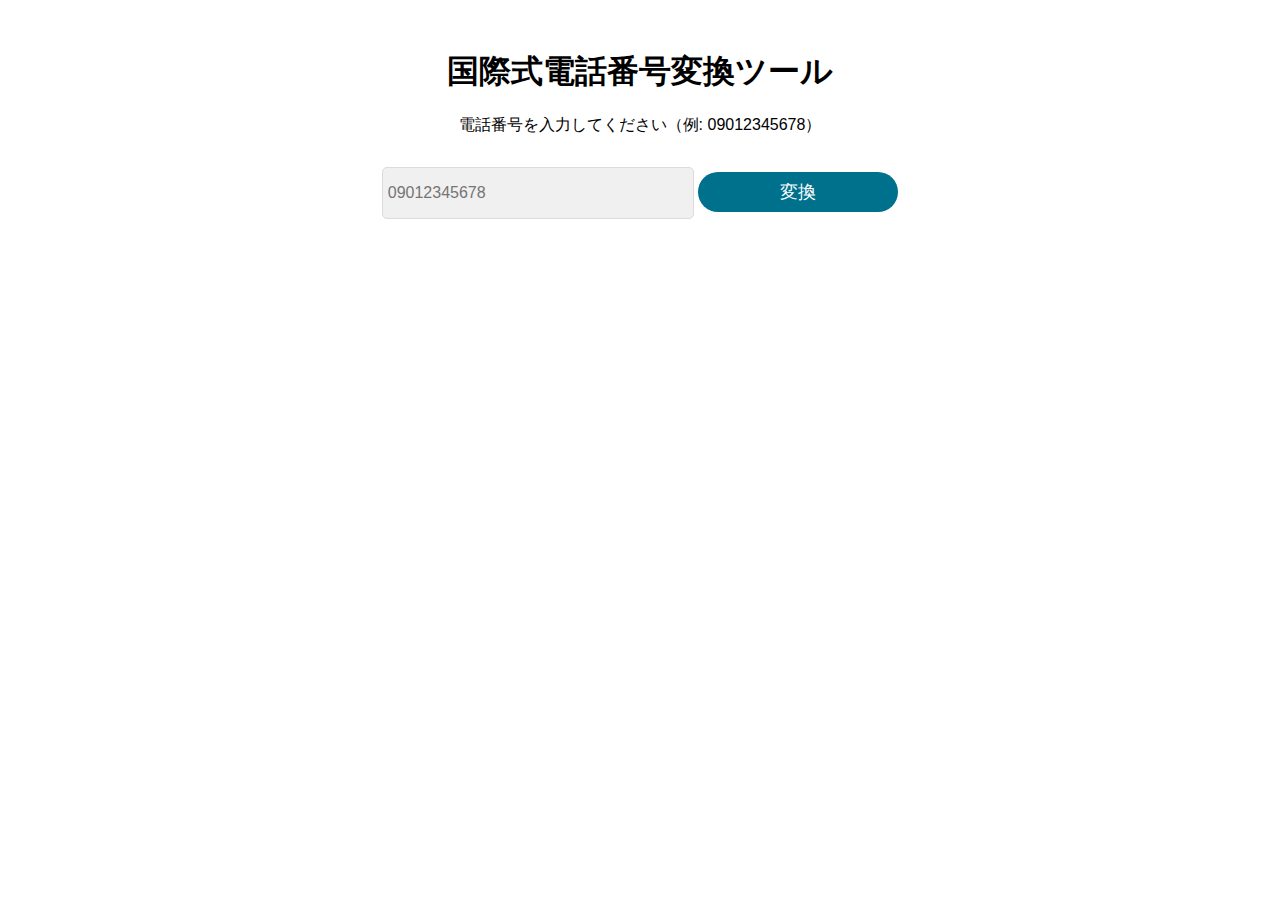
<file: index.html>
<!DOCTYPE html>
<html lang="ja">
<head>
    <meta charset="UTF-8">
    <meta name="viewport" content="width=device-width, initial-scale=1.0">
    <title>電話番号変換ツール</title>
    <style>
        body {
            text-align: center;
            font-family: Arial, sans-serif;
            margin: 50px;
        }
        input {
            height: 40px;
            width: 300px;
            font-size: 16px;
            border: 1px solid #dbdbdb;
            background-color: #f0f0f0;
            border-radius: 5px;
            padding: 5px;
        }
        button {
            height: 40px;
            width: 200px;
            font-size: 18px;
            color: white;
            background-color: #00718d;
            border: none;
            border-radius: 20px;
            margin-top: 20px;
            cursor: pointer;
        }
        button:hover {
            background-color: #005f73;
        }
        #result {
            margin-top: 20px;
            font-size: 18px;
            color: #00718d;
        }
    </style>
</head>
<body>
    <h1>国際式電話番号変換ツール</h1>
    <p>電話番号を入力してください（例: 09012345678）</p>
    <input type="text" id="phoneInput" placeholder="09012345678">
    <button onclick="convertPhoneNumber()">変換</button>
    <div id="result"></div>

    <script>
        function convertPhoneNumber() {
            let phoneNumber = document.getElementById("phoneInput").value.trim();
            let resultDiv = document.getElementById("result");
            
            // 全角を半角に変換
            phoneNumber = phoneNumber.replace(/[０-９＋]/g, function (s) {
                return String.fromCharCode(s.charCodeAt(0) - 0xfee0);
            });
            
            // ハイフン削除
            phoneNumber = phoneNumber.replace(/-/g, "");
            
            // 変換処理
            if (/^0\d{9,10}$/.test(phoneNumber)) {
                phoneNumber = "+81" + phoneNumber.slice(1);
                resultDiv.innerHTML = "変換後の番号: " + phoneNumber;
            } else {
                resultDiv.innerHTML = "<span style='color:red;'>正しい電話番号を入力してください。</span>";
            }
        }
    </script>
</body>
</html>
</file>
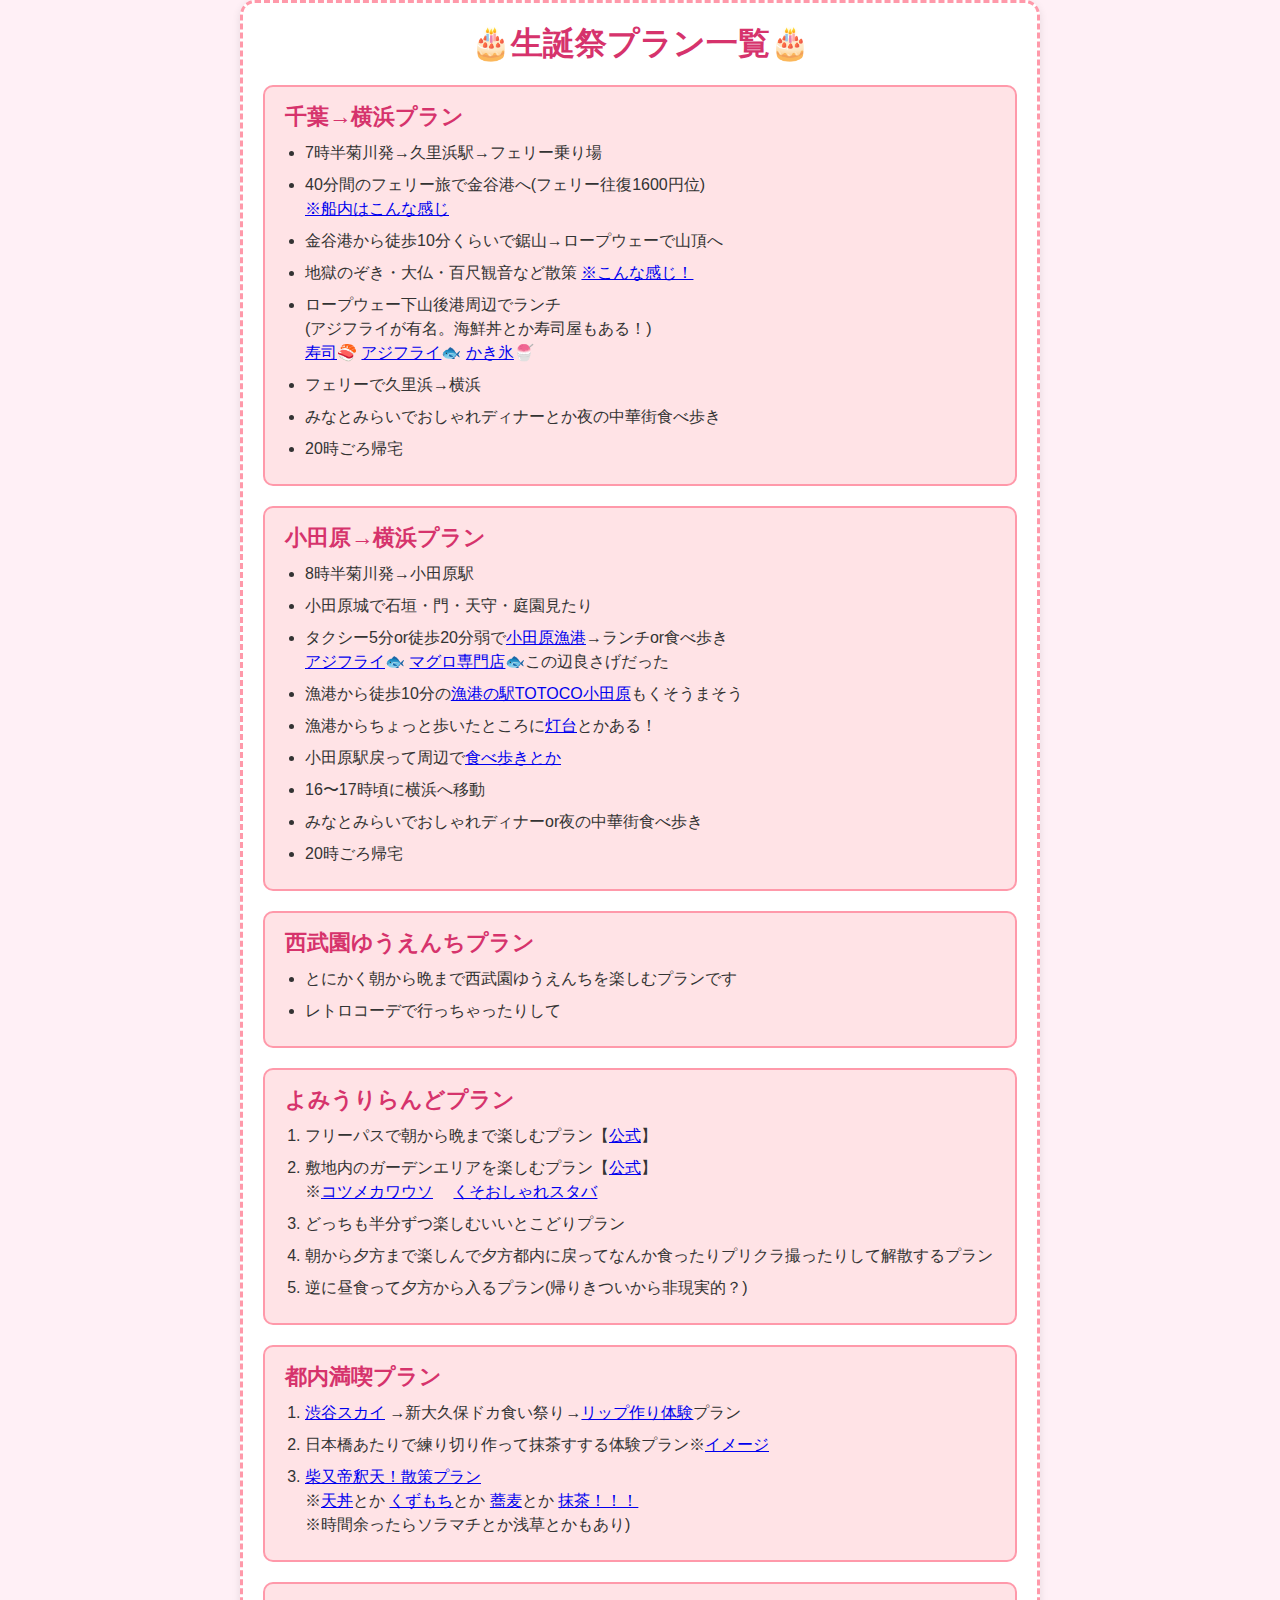
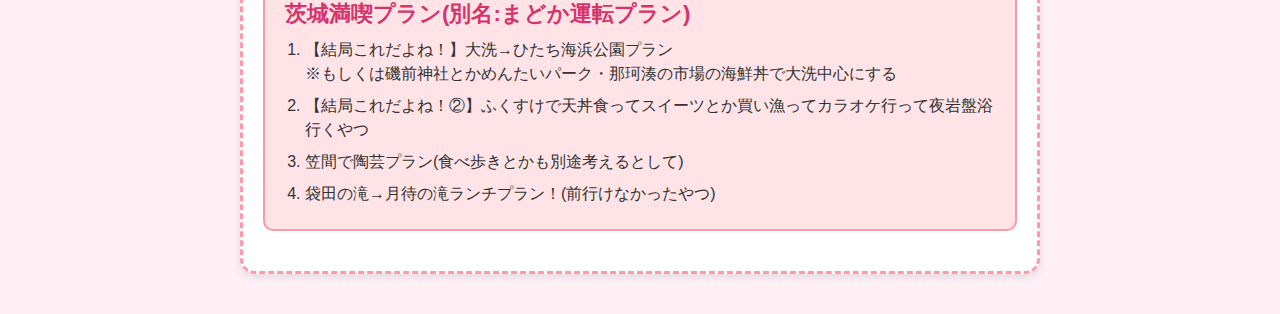
<file: doregaii.html>
<!DOCTYPE html>
<html lang="ja">
  <head>
    <meta charset="UTF-8">
    <meta name="viewport" content="width=device-width, initial-scale=1.0">
    <title>生誕祭まとめ</title>
    <link rel="stylesheet" href="../css/style.css">
  </head>
  <body>
    <div class="recipe-detail">
      <h1>🎂生誕祭プラン一覧🎂</h1>
      <section>
        <h2>千葉→横浜プラン</h2>
        <ul>
          <li>7時半菊川発→久里浜駅→フェリー乗り場</li>
          <li>40分間のフェリー旅で金谷港へ(フェリー往復1600円位)<br>
            <a href="https://maruchiba.jp/feature/detail_199.html" target="_blank" rel="noopener noreferrer">※船内はこんな感じ</a></li>
          <li> 金谷港から徒歩10分くらいで鋸山→ロープウェーで山頂へ</li>
          <li>地獄のぞき・大仏・百尺観音など散策
            <a href="https://www.timesclub.jp/sp/tanomachi_ex/chiba/futtsu/003.html" target="_blank" rel="noopener noreferrer">※こんな感じ！</a>
          </li>
          <li> ロープウェー下山後港周辺でランチ<br>(アジフライが有名。海鮮丼とか寿司屋もある！)<br>
            <a href="https://maps.app.goo.gl/ZCB17vJ6qC11NNgh9" target="_blank" rel="noopener noreferrer">寿司</a>🍣
            <a href="https://maps.app.goo.gl/GqrFAuxqypQLS4Z66" target="_blank" rel="noopener noreferrer">アジフライ</a>🐟
            <a href="https://maps.app.goo.gl/RbCHHJePTNb6KPt98" target="_blank" rel="noopener noreferrer">かき氷</a>🍧</li>
          <li>フェリーで久里浜→横浜</li>
          <li>みなとみらいでおしゃれディナーとか夜の中華街食べ歩き</li>
          <li>20時ごろ帰宅</li>
        </ul>
      </section>

      <section>
        <h2>小田原→横浜プラン</h2>
        <ul>
          <li>8時半菊川発→小田原駅</li>
          <li>小田原城で石垣・門・天守・庭園見たり</li>
          <li>タクシー5分or徒歩20分弱で<a href="https://hacooda.com/topics/topics031/" target="_blank" rel="noopener noreferrer">小田原漁港</a>→ランチor食べ歩き<br>
            <a href="https://maps.app.goo.gl/DPL8HwcbmyTPVtH76?g_st=com.google.maps.preview.copy" target="_blank" rel="noopener noreferrer">アジフライ</a>🐟
            <a href="https://maps.app.goo.gl/BwdyMDa71TS8QMi27?g_st=com.google.maps.preview.copy" target="_blank" rel="noopener noreferrer">マグロ専門店</a>🐟この辺良さげだった
          </li>
          <li>漁港から徒歩10分の<a href="https://www.totoco-odawara.com/shop/shop01.html" target="_blank" rel="noopener noreferrer">漁港の駅TOTOCO小田原</a>もくそうまそう</li>
          <li>漁港からちょっと歩いたところに<a href="https://maps.app.goo.gl/xusksPqdB3Th2mZM6?g_st=com.google.maps.preview.copy" target="_blank" rel="noopener noreferrer">灯台</a>とかある！</li>
          <li>小田原駅戻って周辺で<a href="https://odawara-navi.com/article/detail/387" target="_blank" rel="noopener noreferrer">食べ歩きとか</a></li>
          <li>16〜17時頃に横浜へ移動</li>
          <li>みなとみらいでおしゃれディナーor夜の中華街食べ歩き</li>
          <li>20時ごろ帰宅</li>
        </ul>
      </section>

      <section>
        <h2>西武園ゆうえんちプラン</h2>
        <ul>
          <li>とにかく朝から晩まで西武園ゆうえんちを楽しむプランです</li>
          <li>レトロコーデで行っちゃったりして</li>
        </ul>
      </section>

      <section>
        <h2>よみうりらんどプラン</h2>
        <ol>
          <li>フリーパスで朝から晩まで楽しむプラン【<a href="https://www.yomiuriland.com/" target="_blank" rel="noopener noreferrer">公式</a>】</li>
          <li>敷地内のガーデンエリアを楽しむプラン【<a href="https://www.yomiuriland.com/hanabiyori/" target="_blank" rel="noopener noreferrer">公式</a>】<br>
            ※<a href="https://www.yomiuriland.com/hanabiyori/garden/kawauso/" target="_blank" rel="noopener noreferrer">コツメカワウソ</a>　
            <a href="https://www.yomiuriland.com/hanabiyori/restaurant-cafe/#starbaucks" target="_blank" rel="noopener noreferrer">くそおしゃれスタバ</a></li>
          <li>どっちも半分ずつ楽しむいいとこどりプラン</li>
          <li>朝から夕方まで楽しんで夕方都内に戻ってなんか食ったりプリクラ撮ったりして解散するプラン</li>
          <li> 逆に昼食って夕方から入るプラン(帰りきついから非現実的？)</li>
        </ol>

      </section>
      <section>
        <h2>都内満喫プラン</h2>
        <ol>
          <li><a href="https://www.shibuya-scramble-square.com/sky/about/?page=1" target="_blank" rel="noopener noreferrer">渋谷スカイ</a>
            →新大久保ドカ食い祭り→<a href="https://lipatelie.studio.site/" target="_blank" rel="noopener noreferrer">リップ作り体験</a>プラン</li>
          <li>日本橋あたりで練り切り作って抹茶すする体験プラン※<a href="https://tokyo.nipponbunkan.com/plan/an-tyo-0002" target="_blank" rel="noopener noreferrer">イメージ</a></li>
          <li><a href="https://www.asoview.com/note/636/?page=2" target="_blank" rel="noopener noreferrer">柴又帝釈天！散策プラン</a><br>
            ※<a href="http://shibamata.net/shop/jpg/yamato/yamato.html" target="_blank" rel="noopener noreferrer">天丼</a>とか
            <a href="http://shibamata.net/shop/jpg/funabashi/funabashi.html" target="_blank" rel="noopener noreferrer">くずもち</a>とか
            <a href="https://www.nichiyouan.com/menu" target="_blank" rel="noopener noreferrer">蕎麦</a>とか
            <a href="https://www.katsushika-kanko.com/yamamoto/" target="_blank" rel="noopener noreferrer">抹茶！！！</a><br>
            ※時間余ったらソラマチとか浅草とかもあり)</li>
        </ol>
      </section>

      <section>
        <h2>茨城満喫プラン(別名:まどか運転プラン)</h2>
        <ol>
          <li>【結局これだよね！】大洗→ひたち海浜公園プラン<br>
            ※もしくは磯前神社とかめんたいパーク・那珂湊の市場の海鮮丼で大洗中心にする
          </li>
          <li>【結局これだよね！②】ふくすけで天丼食ってスイーツとか買い漁ってカラオケ行って夜岩盤浴行くやつ</li>
          <li>笠間で陶芸プラン(食べ歩きとかも別途考えるとして)</li>
          <li>袋田の滝→月待の滝ランチプラン！(前行けなかったやつ)</li>
        </ol>
      </section>      
    </div>
  </body>
</html>
</file>
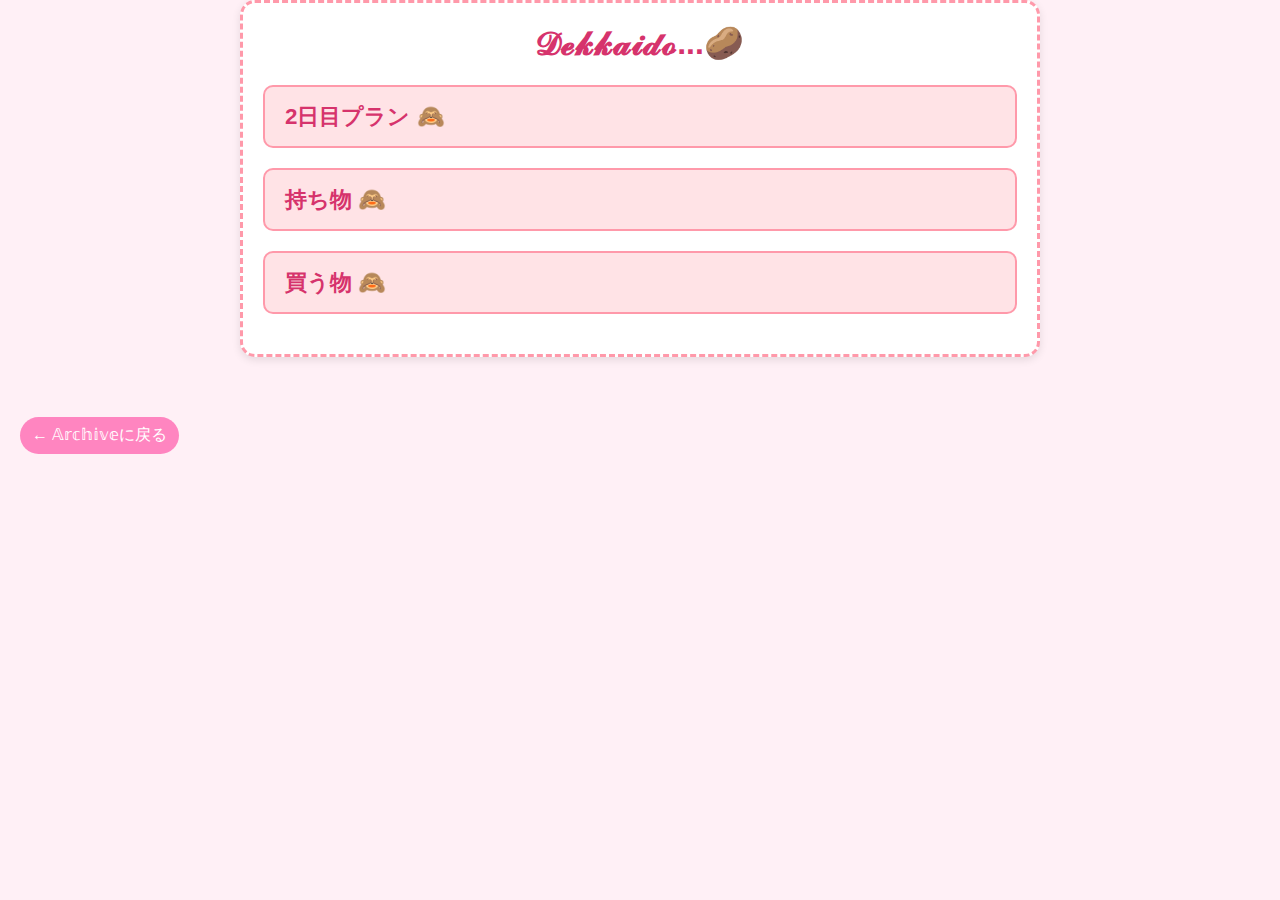
<file: plan/hokkaido.html>
<!DOCTYPE html>
<html lang="ja">
  <head>
    <meta charset="UTF-8">
    <meta name="viewport" content="width=device-width, initial-scale=1.0">
    <title>🥔</title>
    <link rel="icon" href="../panda.png" type="image/png">
    <link rel="stylesheet" href="../css/style.css">
    <script defer src="../js/script.js"></script>
  </head>
  <body>
    <div class="recipe-detail">
      <h1>𝓓𝓮𝓴𝓴𝓪𝓲𝓭𝓸...🥔</h1>
      <section>
        <h2 id="toggleButton1" style="cursor: pointer;">2日目プラン 🙈</h2>
        <div id="checklist1" style="display: none;">
          <table >
            <tr><th></th><th></th> <th></th></tr>
              <tr><td class="time">09:30<td>🌷</td></td><td class="plan">ホテル出発</td></tr>
              <tr><td class="time">　｜</td><td></td><td>　
              <a href="https://maps.app.goo.gl/cChxLTJPa7FiYmJ89">ニコレン</a>へ移動</td> </tr>
              <tr><td class="time">10:00<td>🌷</td></td><td class="plan">レンタカー店到着・手続き</td></tr>
              <tr><td class="time">　｜</td><td></td><td>　札幌護国神社へ移動</td></tr>
              <tr><td class="time">10:30<td>🌷</td></td><td class="plan">札幌護国神社到着</td></tr>
              <tr><td class="time">　｜</td><td></td><td>　お守り・御朱印購入</td></tr>
              <tr><td class="time">11:00<td>🌷</td></td><td class="plan">札幌護国神社を出発</td></tr>
              <tr><td class="time">　｜</td><td></td><td>　とれのさとへ移動</td></tr>
              <tr><td class="time">11:45<td>🌷</td></td><td class="plan">JAとれのさと到着</td></tr>
              <tr><td class="time">　｜</td><td></td><td>　🥔爆買い</td></tr>
              <tr><td class="time">12:15<td>🌷</td></td><td class="plan">JAとれのさとを出発</td></tr>
              <tr><td class="time">　｜</td><td></td><td>　サーモンファクトリーへ移動</td></tr>
              <tr><td class="time">12:30<td>🌷</td></td><td class="plan">サーモンファクトリー到着</td></tr>
              <tr><td class="time">　｜</td><td></td><td>　お土産購入・食べ歩き</td></tr>
              <tr><td class="time">13:00<td>🌷</td></td><td class="plan">サーモンファクトリーを出発</td></tr>
              <tr><td class="time">　｜</td><td></td><td>　ロイズタウン工場へ移動</td></tr>
              <tr><td class="time">13:30<td>🌷</td></td><td class="plan">ロイズタウン工場到着</td></tr>
              <tr><td class="time">　｜</td><td></td><td>　パン・お土産購入</td></tr>
              <tr><td class="time">14:15<td>🌷</td></td><td class="plan">ロイズタウン工場を出発</td></tr>
              <tr><td class="time">　｜</td><td></td><td>　当別神社へ移動</td></tr>
              <tr><td class="time">14:30<td>🌷</td></td><td class="plan">当別神社到着</td></tr>
              <tr><td class="time">　｜</td><td></td><td>　お守り・御朱印購入</td></tr>
              <tr><td class="time">15:00<td>🌷</td></td><td class="plan">当別神社を出発</td></tr>
              <tr><td class="time">　｜</td><td></td><td>　はまなすの丘公園へ移動</td></tr>
              <tr><td class="time">15:30<td>🌷</td></td><td class="plan">はまなすの丘公園到着</td></tr>
              <tr><td class="time">　｜</td><td></td><td>　灯台周辺散策・買ったパン食べる</td></tr>
              <tr><td class="time">16:30<td>🌷</td></td><td class="plan">はまなすの丘公園を出発</td></tr>
              <tr><td class="time">　｜</td><td></td><td>　ホテルに戻る</td></tr>
              <tr><td class="time">17:30<td>🌷</td></td><td class="plan">ホテル到着</td></tr>
        
          </table>

        </div>
      </section>

      <section>
        <h2 id="toggleButton2" style="cursor: pointer;">持ち物 🙈</h2>
        <div id="checklist2" style="display: none;">
          <label><input type="checkbox">下着2日分</label><br>
          <label><input type="checkbox">着替え2日分</label><br>
          <label><input type="checkbox">メイク落とし</label><br>
          <label><input type="checkbox">洗顔・ネット</label><br>
          <label><input type="checkbox">シャンプー・コンディショナー</label><br>
          <label><input type="checkbox">洗い流さないトリートメント</label><br>
          <label><input type="checkbox">化粧水乳液</label><br>
          <label><input type="checkbox">夜用パウダー</label><br>
          <label><input type="checkbox">ボディクリーム</label><br>
          <label><input type="checkbox">化粧品一式</label><br>
          <label><input type="checkbox">アイロン</label><br>
          <label><input type="checkbox">ヘアゴム</label><br>
          <label><input type="checkbox">アクセサリー</label><br>
          <label><input type="checkbox">(むくみ)薬・染み抜きセット</label><br>
          <label><input type="checkbox">ヘアバーム</label><br>
          <label><input type="checkbox">充電器(📱と🍎⌚)</label><br>
          <label><input type="checkbox">くし</label><br>
          <label><input type="checkbox">ハンカチ</label><br>
          <label><input type="checkbox">財布</label><br>
          <label><input type="checkbox">エコバッグ</label><br>
          <label><input type="checkbox">モバイルバッテリー</label><br>
          <label><input type="checkbox">毛糸とかぎ針</label><br>
          <label><input type="checkbox">御朱印帳</label><br>
          <label><input type="checkbox"></label><br>
          <label><input type="checkbox"></label><br>
        </div>
      </section>

      <section>
        <h2 id="toggleButton3" style="cursor: pointer;">買う物 🙈</h2>
        <div id="checklist3" style="display: none;">
          <label><input type="checkbox">ノースマン(家用)</label><br>
          <label><input type="checkbox">生ノースマン(家用)</label><br>
          <label><input type="checkbox">ぽてこたん(家用)</label><br>
          <label><input type="checkbox">ぽてこたん(会社用)</label><br>
          <label><input type="checkbox">ロイズのチョコ(会社用)</label><br>
          <label><input type="checkbox">父用お土産</label><br>
          <label><input type="checkbox">札幌農学校チーズクッキー</label><br>
          <label><input type="checkbox"></label><br>
          <label><input type="checkbox"></label><br>
        </div>
      </section>

    </div>
    <footer>
      <a class="back-button" href="../index.html" text-align: center;>← 𝔸𝕣𝕔𝕙𝕚𝕧𝕖に戻る</a>
    </footer>

  </body>
</html>
</file>
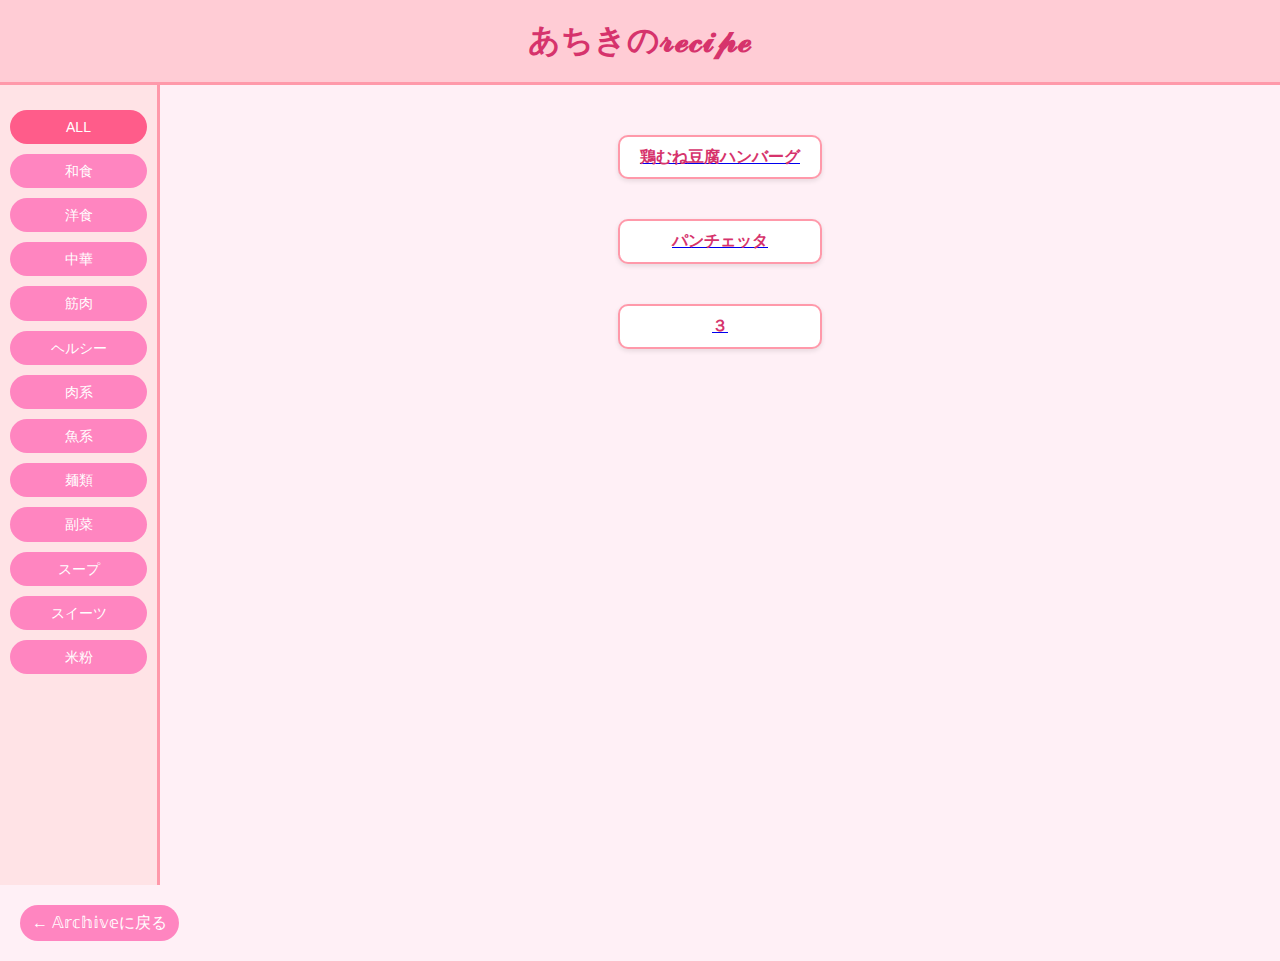
<file: recipe/recipe.html>
<!DOCTYPE html>
<html lang="ja">
  <head>
    <meta charset="UTF-8">
    <title>🍚</title>
    <link rel="icon" href="../panda.png" type="image/png">
    <link rel="stylesheet" href="../css/style.css">
    <script defer src="../js/script.js"></script>
  </head>
  <body>
    <header>
      <h1>あちきの𝓻𝓮𝓬𝓲𝓹𝓮</h1>
    </header>
    <div class="container">
      <!-- サイドバー -->
      <aside class="sidebar">
        <nav class="tags-list">
          <button class="tag-button" data-tag="ALL">ALL</button>
          <button class="tag-button" data-tag="和食">和食</button>
          <button class="tag-button" data-tag="洋食">洋食</button>
          <button class="tag-button" data-tag="中華">中華</button>
          <button class="tag-button" data-tag="筋肉">筋肉</button>
          <button class="tag-button" data-tag="ヘルシー">ヘルシー</button>
          <button class="tag-button" data-tag="肉系">肉系</button>
          <button class="tag-button" data-tag="魚系">魚系</button>
          <button class="tag-button" data-tag="麺類">麺類</button>
          <button class="tag-button" data-tag="副菜">副菜</button>
          <button class="tag-button" data-tag="スープ">スープ</button>
          <button class="tag-button" data-tag="スイーツ">スイーツ</button>
          <button class="tag-button" data-tag="米粉">米粉</button>
        </nav>
      </aside>

      <!-- レシピ一覧 -->
      <main class="content">
        <section id="recipe-list">
          <div class="recipe-card" data-tags="和食,ヘルシー,米粉,肉系,筋肉">
            <a href="recipe1.html">
              <div class="title">鶏むね豆腐ハンバーグ</div>
            </a>
          </div>
          <div class="recipe-card" data-tags=",肉系">
            <a href="recipe2.html">
              <div class="title">パンチェッタ</div>
            </a>
          </div>
          <div class="recipe-card" data-tags="魚系,ヘルシー,筋肉">
            <a href="recipe3.html">
              <div class="title">３</div>
            </a>
          </div>
        </section>
      </main> 
    </div>  
    <footer>
      <a class="back-button" href="../index.html" text-align: center;>← 𝔸𝕣𝕔𝕙𝕚𝕧𝕖に戻る</a>
    </footer>
  </body>
</html>
</file>
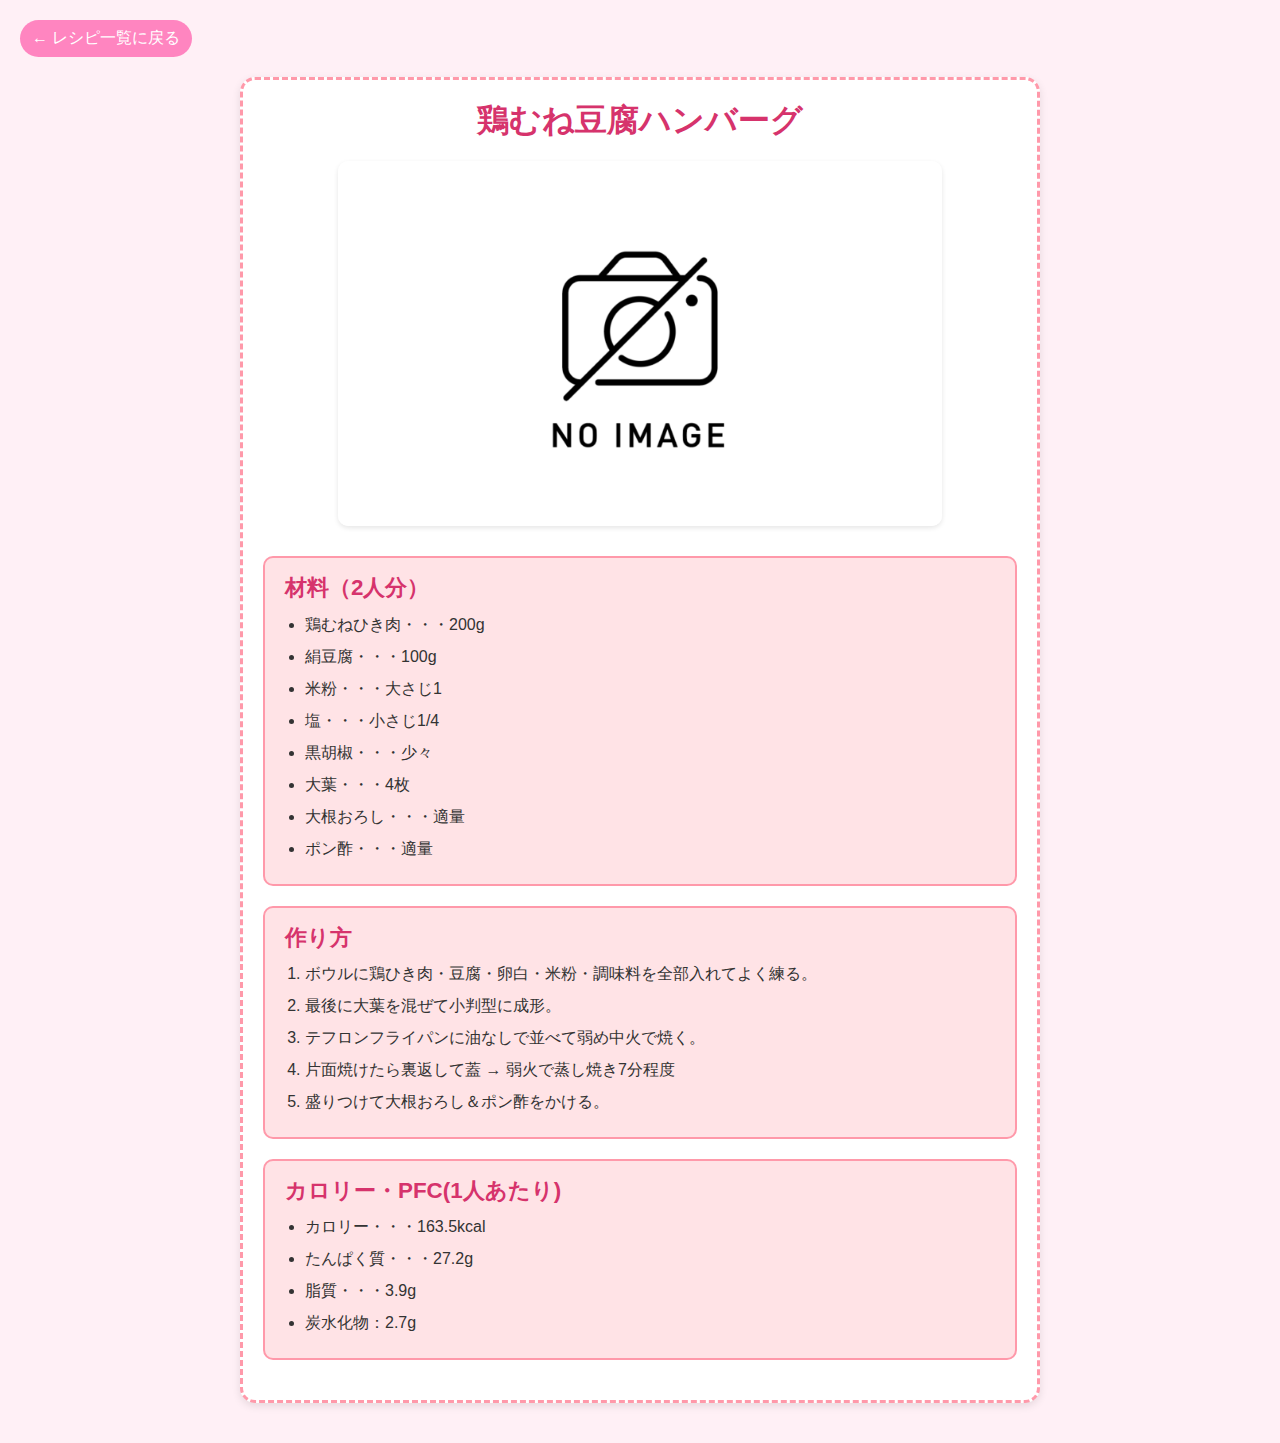
<file: recipe/recipe1.html>
<!DOCTYPE html>
<html lang="ja">
<head>
  <meta charset="UTF-8">
<meta name="viewport" content="width=device-width, initial-scale=1.0">
  <title>鶏むね豆腐ハンバーグ</title>
  <link rel="icon" href="../panda.png" type="image/png">
  <link rel="stylesheet" href="../css/style.css">
</head>
<body>
  <a class="back-button" href="recipe.html">← レシピ一覧に戻る</a>

  <div class="recipe-detail">
    <h1>鶏むね豆腐ハンバーグ</h1>
    <img src="../image/noimage.png">

    <section>
      <h2>材料（2人分）</h2>
      <ul>
        <li>鶏むねひき肉・・・200g</li>
        <li>絹豆腐・・・100g</li>
        <li>米粉・・・大さじ1</li>
        <li>塩・・・小さじ1/4</li>
        <li>黒胡椒・・・少々</li>
        <li>大葉・・・4枚</li>
        <li>大根おろし・・・適量</li>
        <li>ポン酢・・・適量</li>
      </ul>
    </section>

    <section>
      <h2>作り方</h2>
      <ol>
        <li>ボウルに鶏ひき肉・豆腐・卵白・米粉・調味料を全部入れてよく練る。</li>
        <li>最後に大葉を混ぜて小判型に成形。</li>
        <li>テフロンフライパンに油なしで並べて弱め中火で焼く。</li>
        <li>片面焼けたら裏返して蓋 → 弱火で蒸し焼き7分程度</li>
        <li>盛りつけて大根おろし＆ポン酢をかける。</li>
      </ol>
    </section>
    
    <section>
      <h2>カロリー・PFC(1人あたり)</h2>
      <ul>
        <li>カロリー・・・163.5kcal</li>
        <li>たんぱく質・・・27.2g</li>
        <li>脂質・・・3.9g</li>
        <li>炭水化物：2.7g</li>
      </ul>
    </section>
    
  </div>
</body>
</html>
</file>
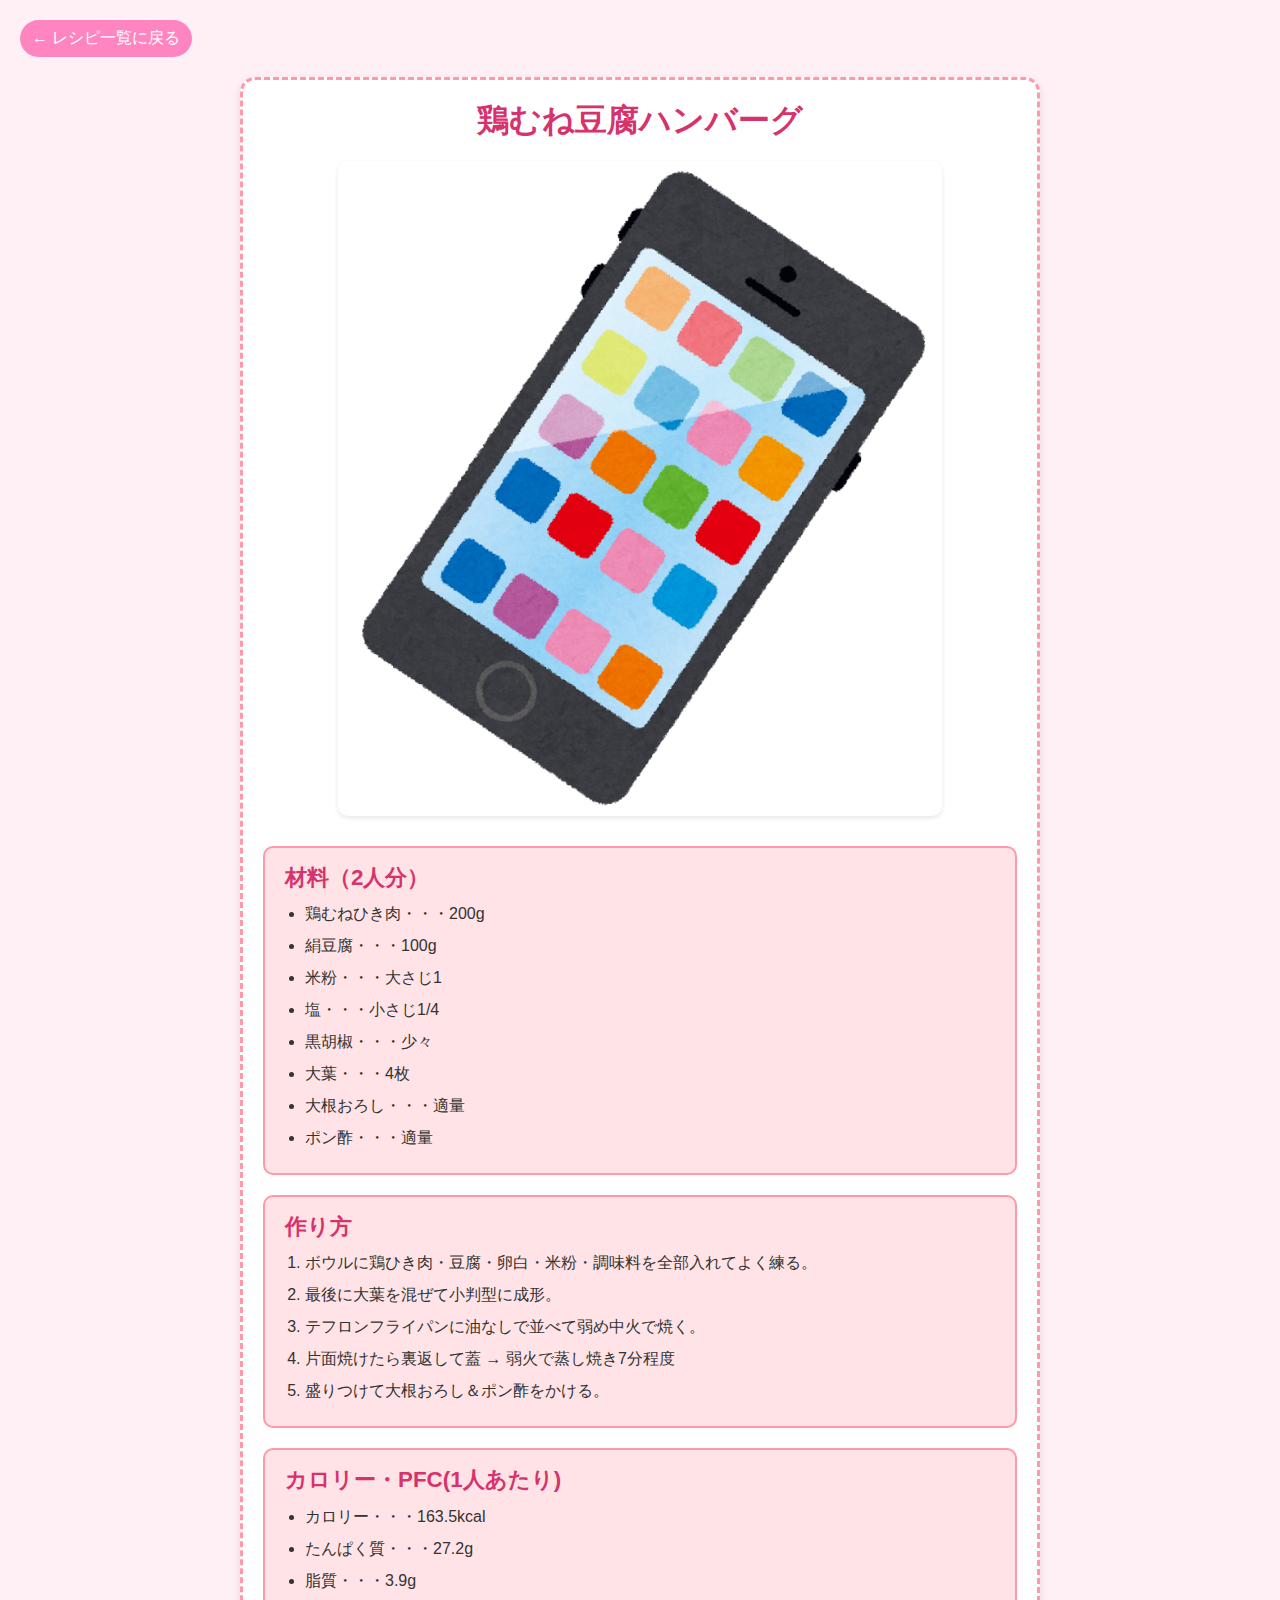
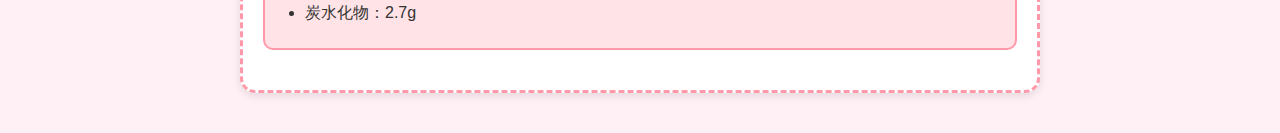
<file: recipe/recipe2.html>
<!DOCTYPE html>
<html lang="ja">
<head>
  <meta charset="UTF-8">
<meta name="viewport" content="width=device-width, initial-scale=1.0">
  <title>鶏むね豆腐ハンバーグ</title>
  <link rel="stylesheet" href="../css/style.css">
</head>
<body>
  <a class="back-button" href="../index.html">← レシピ一覧に戻る</a>

  <div class="recipe-detail">
    <h1>鶏むね豆腐ハンバーグ</h1>
    <img src="../image/recipe1.png">

    <section>
      <h2>材料（2人分）</h2>
      <ul>
        <li>鶏むねひき肉・・・200g</li>
        <li>絹豆腐・・・100g</li>
        <li>米粉・・・大さじ1</li>
        <li>塩・・・小さじ1/4</li>
        <li>黒胡椒・・・少々</li>
        <li>大葉・・・4枚</li>
        <li>大根おろし・・・適量</li>
        <li>ポン酢・・・適量</li>
      </ul>
    </section>

    <section>
      <h2>作り方</h2>
      <ol>
        <li>ボウルに鶏ひき肉・豆腐・卵白・米粉・調味料を全部入れてよく練る。</li>
        <li>最後に大葉を混ぜて小判型に成形。</li>
        <li>テフロンフライパンに油なしで並べて弱め中火で焼く。</li>
        <li>片面焼けたら裏返して蓋 → 弱火で蒸し焼き7分程度</li>
        <li>盛りつけて大根おろし＆ポン酢をかける。</li>
      </ol>
    </section>
    
    <section>
      <h2>カロリー・PFC(1人あたり)</h2>
      <ul>
        <li>カロリー・・・163.5kcal</li>
        <li>たんぱく質・・・27.2g</li>
        <li>脂質・・・3.9g</li>
        <li>炭水化物：2.7g</li>
      </ul>
    </section>
    
  </div>
</body>
</html>
</file>
<file: css/style.css>
@import url('https://fonts.googleapis.com/css2?family=Zen+Maru+Gothic&display=swap');

/* 全体 */
body {
  margin: 0;
  padding: 0;
  font-family: 'Arial', sans-serif;
  background-color: #fff0f6; /* ほんのりピンク */
  color: #333;
  box-sizing: border-box;
}

/* ヘッダー */
header {
  background-color: #ffccd5;
  padding: 20px;
  text-align: center;
  border-bottom: 3px solid #ff99aa;
}
header h1 {
  margin: 0;
  font-size: 2rem;
  color: #d6336c;
}

/* ２カラムレイアウト */
.container {
  display: flex;
  flex-wrap: nowrap;
  min-height: calc(100vh - 100px); /* ヘッダーを除いた高さ */
}

/* サイドバー */
.sidebar {
  width: 160px;            /* お好みで調整 */
  background-color: #ffe3e6;
  border-right: 3px solid #ff99aa;
  padding: 20px 10px;
  box-sizing: border-box;
}

/* タグボタン（縦並び） */
.tags-list {
  display: flex;
  flex-direction: column;
  align-items: stretch;
}
.tag-button {
  margin: 5px 0;           /* 上下のマージン */
  padding: 8px 16px;
  border: none;
  border-radius: 20px;
  background-color: #ff85c0;
  color: #fff;
  font-size: 14px;
  cursor: pointer;
  position: relative;
  transition: background-color 0.3s;
}
.tag-button:hover,
.tag-button.active {
  background-color: #ff5c8a;
}

/* メインコンテンツ */
.content {
  flex: 1;
  padding: 20px;
  background-color: #fff0f6;
  box-sizing: border-box;
}

/* レシピ一覧（index.html 用） */
#recipe-list {
  display: flex;
  flex-direction: column;  /* 縦方向に並べる */
  align-items: center;     /* 中央寄せ */
  gap: 20px;               /* 各カードの間隔 */
  padding: 20px;
}
.recipe-card {
  width: 200px;
  margin: 10px;
  background-color: #fff;
  border: 2px solid #ff99aa;
  border-radius: 10px;
  overflow: hidden;
  box-shadow: 0 2px 5px rgba(0,0,0,0.1);
  text-align: center;
  transition: transform 0.3s;
  position: relative;
}
.recipe-card img {
  width: 100%;
  height: 140px;
  object-fit: cover;
}
.recipe-card .title {
  padding: 10px;
  font-size: 16px;
  font-weight: bold;
  color: #d6336c;
}
.recipe-card:hover {
  transform: translateY(-5px);
  border-color: #ff5c8a;
}
/* ③ ホバー時にタイトルの文字色だけ変える */
.recipe-card:hover .title {
  color: #ff5c8a;
}

/* レシピ詳細ページ（recipeX.html）用スタイル */
/* どこからアクセスしても幅100%、中央寄せ */

/* 戻るボタン */
.back-button {
  display: inline-block;
  margin: 20px;
  padding: 8px 12px;
  background-color: #ff85c0;
  color: #fff;
  text-decoration: none;
  border-radius: 20px;
  transition: background-color 0.3s;
}
.back-button:hover {
  background-color: #ff5c8a;
}

/* レシピ全体ラッパー */
.recipe-detail {
  width: 90%;             /* スマホでもPCでも幅 90% */
  max-width: 800px;       /* 最大幅 800px */
  margin: 0 auto 40px;    /* 上下余白＋中央寄せ */
  padding: 20px;
  background-color: #ffffff;
  border: 3px dashed #ff99aa;  /* 点線枠 */
  border-radius: 15px;
  box-shadow: 0 3px 8px rgba(0,0,0,0.1);
  box-sizing: border-box;
}

/* タイトル */
.recipe-detail h1 {
  text-align: center;
  font-size: 2rem;
  color: #d6336c;
  margin-bottom: 20px;
}

/* 画像 */
.recipe-detail img {
  display: block;
  width: 80%;
  height: auto;
  max-width: 80%;      /* 枠内で収まる */
  border-radius: 10px;
  margin: 0 auto 30px;
  box-shadow: 0 2px 5px rgba(0,0,0,0.1);
}

/* 材料・作り方セクション */
.recipe-detail section {
  background-color: #ffe3e6;    /* やさしいピンク背景 */
  border: 2px solid #ff99aa;    /* 太めのピンク枠 */
  border-radius: 10px;
  padding: 15px 20px;
  margin-bottom: 20px;
  box-sizing: border-box;
}
.recipe-detail section h2 {
  margin-top: 0;
  font-size: 1.4rem;
  color: #d6336c;
  position: relative;
}

/* リスト（材料）と手順（作り方） */
.recipe-detail ul,
.recipe-detail ol {
  margin: 10px 0 0 20px;
  padding: 0;
}
.recipe-detail li {
  margin-bottom: 8px;
  line-height: 1.5;
}

/* レスポンシブ対応：小さな画面ではパディングを少し減らす */
@media screen and (max-width: 480px) {
  .sidebar {
    display: none;  /* index.html のサイドバーは見えないように */
  }
  .container {
    flex-direction: column;
  }
  .content {
    padding: 10px;
  }
  .recipe-detail {
    width: 100%;
    padding: 15px;
  }
  .recipe-detail section {
    padding: 12px 15px;
  }
}

*{
  margin:0;
  padding:0;
  line-height: 1.3em;
} 

.time {
  font-size: 1.4em;
  color: #c993ff;
  font-family: 'DotGothic16', sans-serif;
  font-weight: 900;
}

.plan {
  font-size: 1.2em;
  color: #ff84ff;
  background: linear-gradient(to right, #6b8e23,#9acd32);
  background-color: #6b8e23;
  font-family: 'Zen Maru Gothic', sans-serif;
  font-weight: bold;
  width: 250px;              /* ←ここで横幅固定！ */
  text-align: center;        /* 中の文字を中央寄せ */
  padding: 8px 0;            /* 上下の余白だけ（左右は固定幅だから不要） */
  border-radius: 16px;
  display: inline-block;
}
</file>
